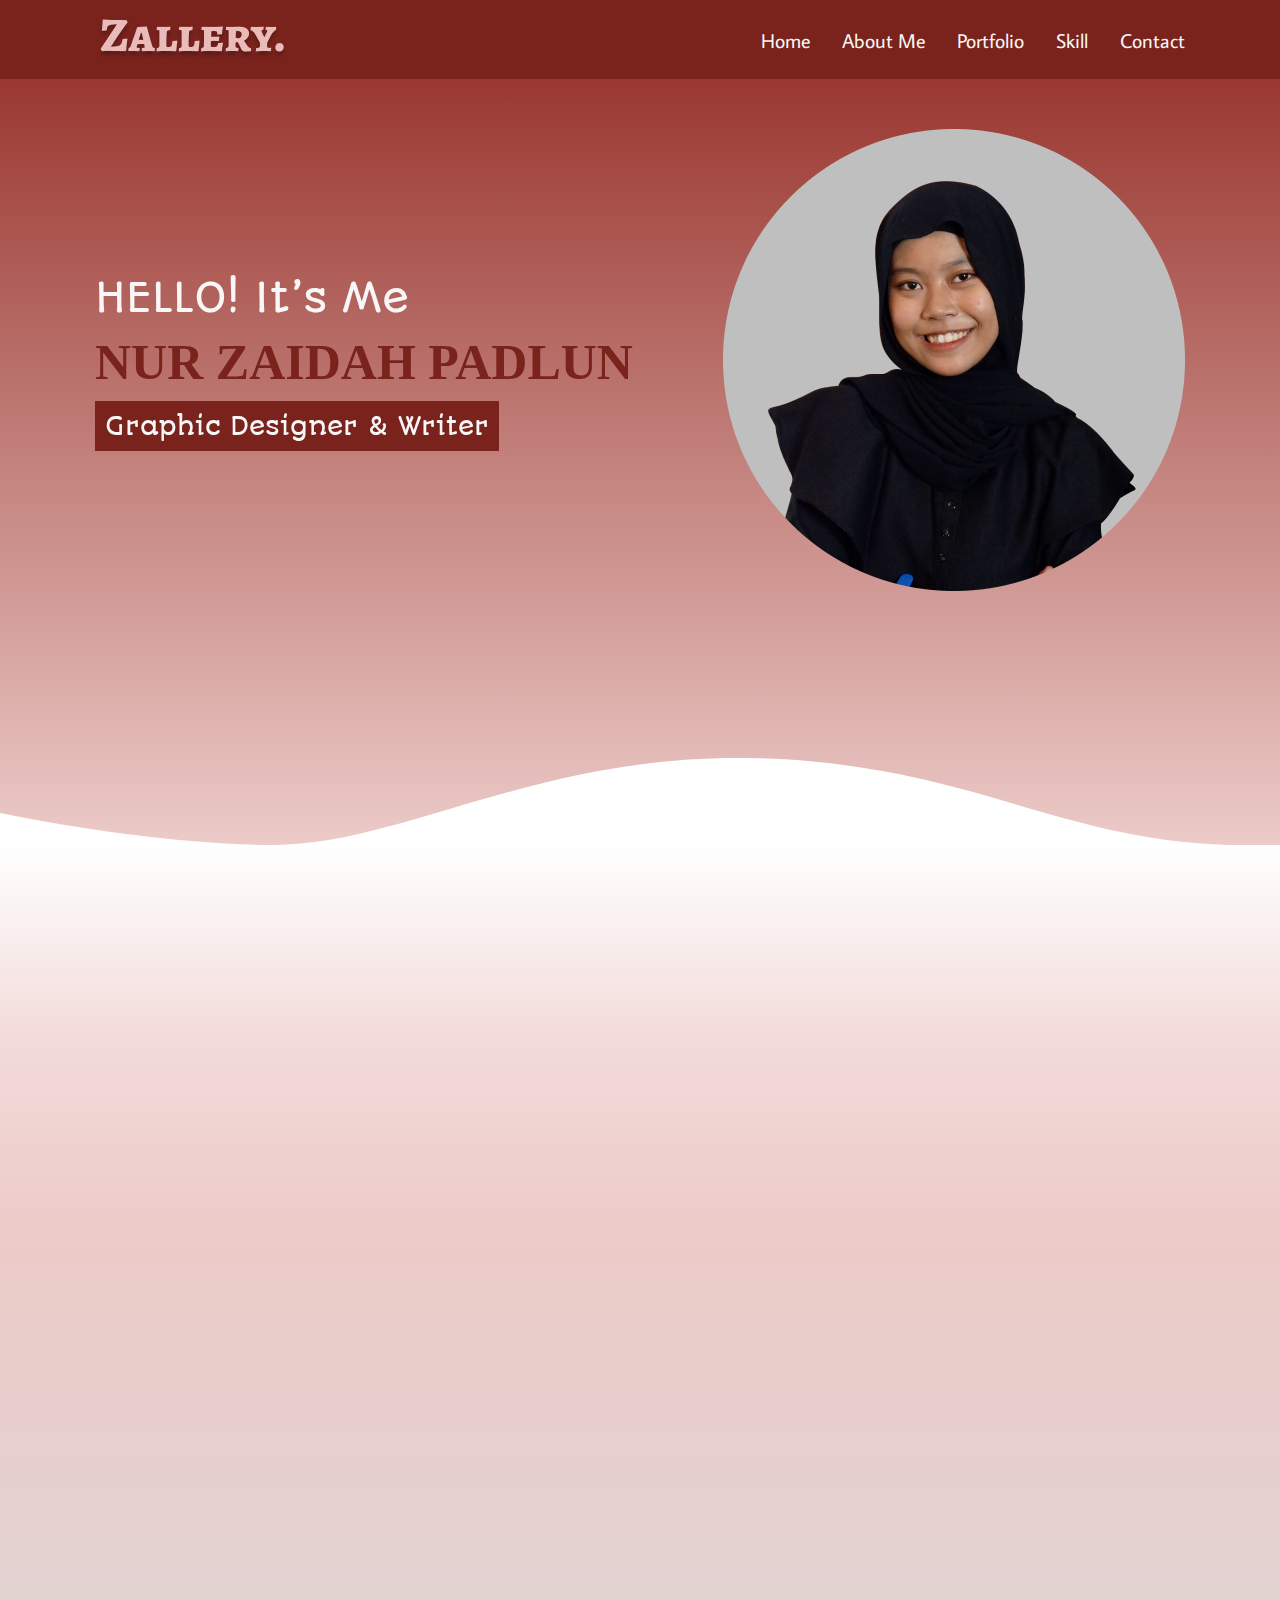
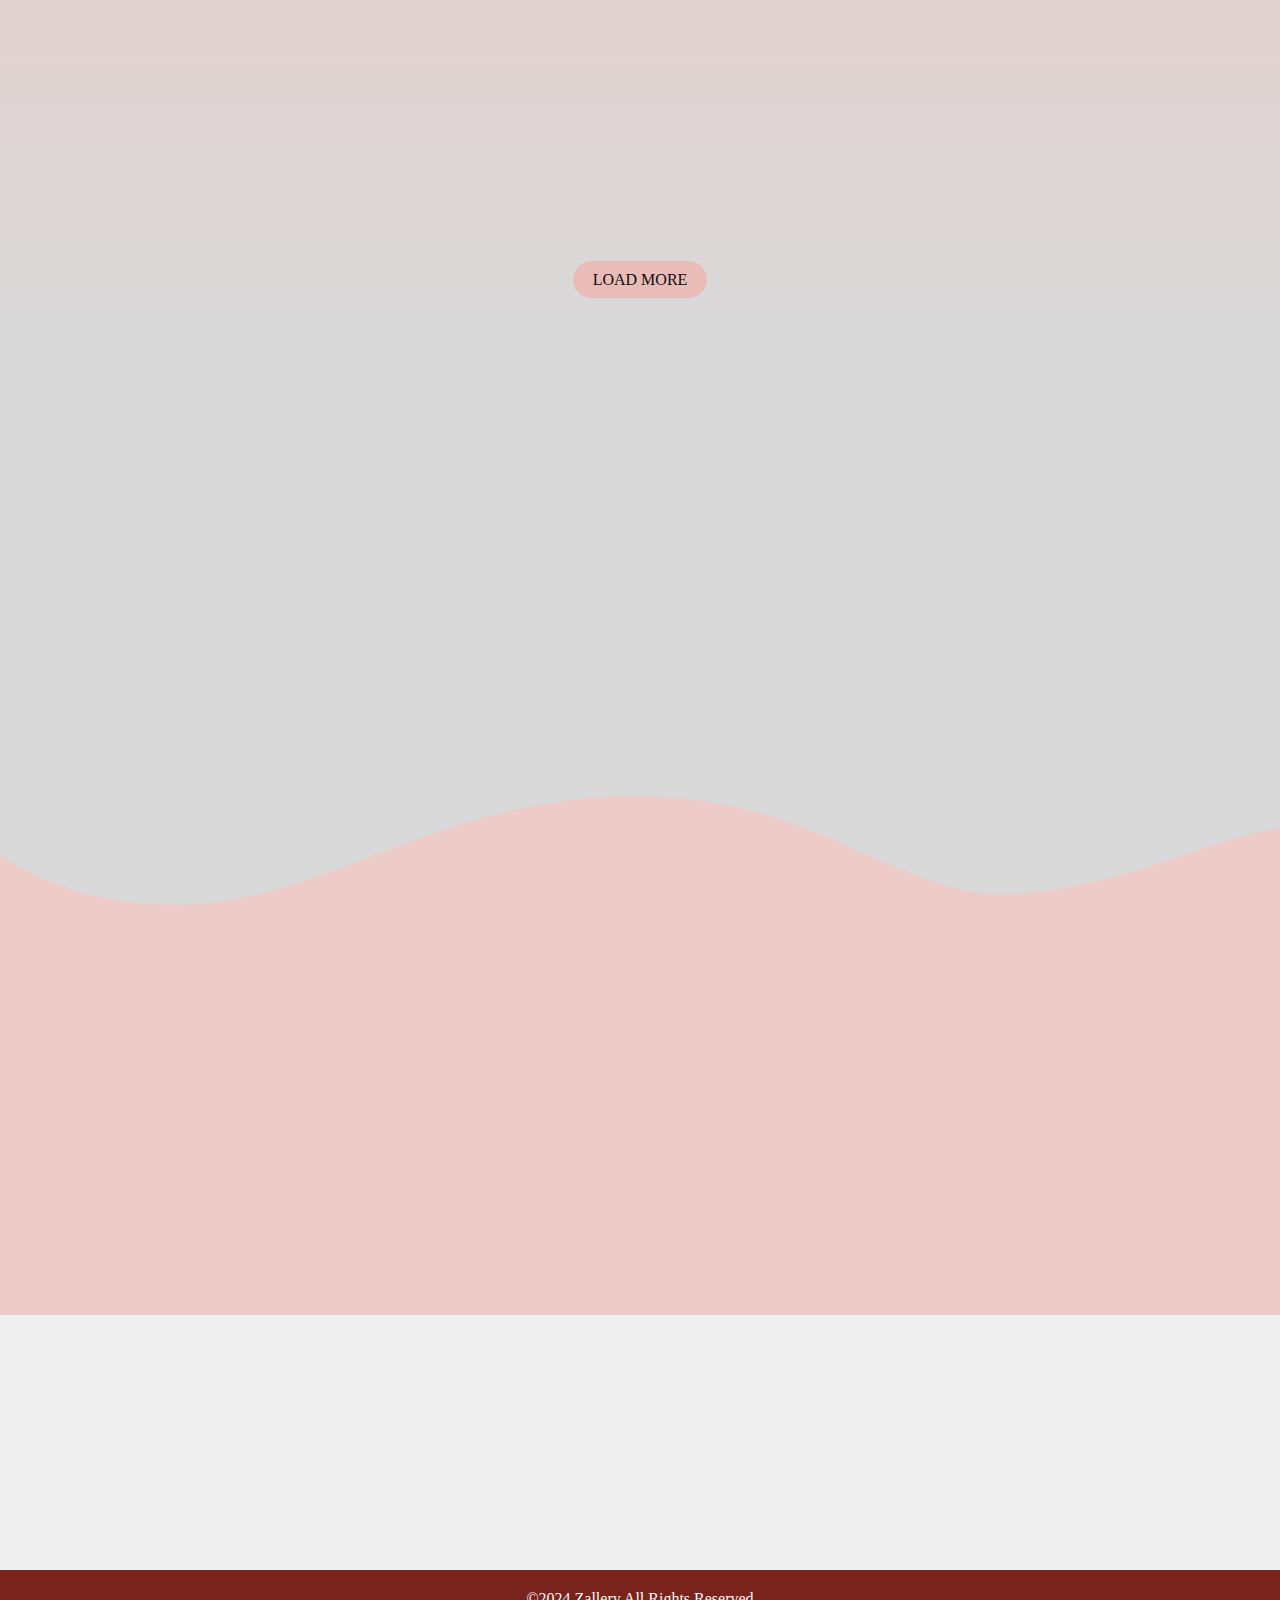
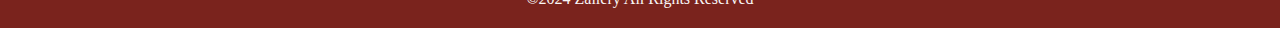
<file: index.html>
<!DOCTYPE html>
<html lang="en">
<head>
    <meta charset="UTF-8">
    <meta name="viewport" content="width=device-width, initial-scale=1.0">
    <title>Zallery - Graphic Designer & Writer</title>
    <!-- icon on header web -->
    <link rel="icon" href="/src/images/Zallery..png" /> 
    <!-- style CSS -->
    <link rel="stylesheet" href="/src/style/style.css">
    <link rel="stylesheet" href="/src/style/responsive.css">
    
    <!-- get icon  -->
    <link rel="stylesheet" href="https://cdnjs.cloudflare.com/ajax/libs/font-awesome/6.4.2/css/all.min.css"
        integrity="sha512-z3gLpd7yknf1YoNbCzqRKc4qyor8gaKU1qmn+CShxbuBusANI9QpRohGBreCFkKxLhei6S9CQXFEbbKuqLg0DA=="
        crossorigin="anonymous" referrerpolicy="no-referrer" 
    />
    <!-- AOS -->
    <link rel="stylesheet" href="https://unpkg.com/aos@next/dist/aos.css" />
</head>
<body>
  <!-- Navigation -->
    <nav class="navbar">
        <div class="container">
          <div class="nav">
            <a href="#" class="nav-brand">
              <img src="./src/images/Zallery..png" alt="">
            </a>
            <div class="nav-menu">
              <a href="#" class="nav-link">Home</a>
              <a href="#about-me" class="nav-link">About Me</a>
              <a href="#portofolio" class="nav-link">Portfolio</a>
              <a href="#skills" class="nav-link">Skill</a>
              <a href="#contact" class="nav-link">Contact</a>
            </div>
            <div class="menu-open">
              <i class="fa-solid fa-bars"></i>
            </div>
            <div class="close-menu">
              <i class="fa-solid fa-xmark"></i>
            </div>
          </div>
        </div>
    </nav>

    <!-- Hero -->
    <section id="hero">
      <div class="container">
        <div class="wrap-hero">
          <div data-aos="fade-right" data-aos-duration="1000"class="hero-left">
            <span>HELLO! It’s Me</span>
            <h3>NUR ZAIDAH PADLUN</h3>
            <span class="skill">Graphic Designer & Writer</span>
          </div>
          
          <div data-aos="fade-left"  data-aos-duration="1000"class="hero-right">
            <img src="/src/images/profile.png" alt="Profile Image">
          </div>
        </div>
      </div>
    </section>

    <section id="about-me">
      <div class="container">
        <div class="wrap-about">
          <div data-aos="fade-up"
          data-aos-duration="1000"class="content-left">
            <h3>WHO AM I?</h3>
            <p>Hello, I am Nur Zaidah Padlun, a student at the Universitas Negeri Semarang, studying Fine Arts with a concentration (DKV) in the class of 2021. I was involved in campus organizations and committees. My personality is Confident, public speaking, and reliable. I'm interested in graphic design,  copywriting, and have a hobby of writing stories.</p>
          </div>
          <div data-aos="fade-down"
          data-aos-duration="1000" class="content-right">
            <h3>EDUCATION</h3>
            <div class="logo-campus">
              <img src="/src/images/Logo Unnes.png" alt="">
            </div>
            <span>Undergraduate Bachelor of Fine Arts with a concentration (DKV) at Universitas Negeri Semarang 2021-2025 (Expected).</span>
          </div>
        </div>
      </div>
    </section>

    <!-- Portofolio -->
     <section id="portofolio"> 
      <div class="container">
        <div class="wrap-portofolio">
          <h3 data-aos="fade-right" data-aos-duration="1000">MY PORTFOLIO</h3>
          <div data-aos="zoom-in-up"
          data-aos-duration="1000" class="list-porto">
            <a href="#" class="active">DESIGN</a>
            <a href="#">PHOTOGRAPHY</a>
            <a href="#">BRANDING</a>
            <a href="#">WRITING</a>
          </div>
          <div data-aos="fade-up"
          data-aos-anchor-placement="top-bottom" data-aos-duration="1000" class="image-porto">
            <img src="/src/images/image1.png" alt="" >
            <img src="/src/images/image2.png" alt="">
            <img src="/src/images/image3.png" alt="">
          </div>
          <div class="btn-porto">
            <a href="#">LOAD MORE</a>
          </div>
        </div>
      </div>
     </section>

     <!-- Software -->
    <section id="skills">
      <div class="container">
        <div class="wrap-skills">
          <h3 data-aos="fade-up"
          data-aos-duration="1000">SOFTWARE SKILLS</h3>
          <div data-aos="fade-up"
          data-aos-anchor-placement="top-center" data-aos-duration="1000" class="col-logo">
            <div class="software">
              <img src="/src/images/illustrator.png" class="logo-skills">
              <div class="col-skill">
                <span class="title-skill">Adobe illustrator</span>
                <span class="persen-skill">90%</span>
              </div>
            </div>
            <div class="software">
              <img src="/src/images/Adobe-Photoshop-Logo-2019-2020 1.png" class="logo-skills">
              <div class="col-skill">
                <span class="title-skill">Adobe Photoshop</span>
                <span class="persen-skill">90%</span>
              </div>
            </div>
            <div class="software">
              <img src="/src/images/corel.png" class="logo-skills">
              <div class="col-skill">
                <span class="title-skill">Adobe Photoshop</span>
                <span class="persen-skill">90%</span>
              </div>
            </div>
            <div class="software">
              <img src="/src/images/paint.png" class="logo-skills">
              <div class="col-skill">
                <span class="title-skill">IbisPaintX</span>
                <span class="persen-skill">90%</span>
              </div>
            </div>
          </div>
        </div>
      </div>
    </section>

    <!--  Contact -->
      <section  id="contact">
        <div class="container">
          <div class="wrapp-contact">
            <div class="content-top">
              <h1 data-aos="fade-down" data-aos-duration="1000">WANT TO KNOW MORE?</h1>
              <h4  data-aos="fade-up" data-aos-duration="1000" >Get in touch with me</h4>
            </div>
            <div data-aos="zoom-in" data-aos-duration="1000" class="content-bottom">
              <div class="row">
                <div class="call">
                  <a href="#"><i class="fa-brands fa-whatsapp"></i></a>
                  <span>+62 8580 2345 646</span>
                </div>
                <div class="call">
                  <a href="#"><i class="fa-brands fa-instagram"></i></a>
                  <span>www.instagram.com/nurzaidh_</span>
                </div>
                <div class="call">
                  <a href="#"><i class="fa-regular fa-envelope"></i></a>
                  <span>aida.padloen17@gmail.com</span>
                </div>
              </div>
            </div>
          </div>
        </div>
      </section>
    <!-- Footer -->
    <footer>
      <div class="container">
        <div class="footer">
          <div class="top">
            <div data-aos="fade-up"
            data-aos-anchor-placement="top-bottom" data-aos-duration="1000"class="left">
              <a href="#"><img src="/src/images/Zallery..png" alt=""></a>
              <div class="sosmed">
                <a href="#"><i class="fa-brands fa-linkedin"></i></a>
                <a href="#"><i class="fa-brands fa-whatsapp"></i></a>
                <a href="#"><i class="fa-brands fa-instagram"></i></a>
                <a href="#"><i class="fa-brands fa-x-twitter"></i></a>
              </div>
            </div>
            <div data-aos="fade-up"
            data-aos-anchor-placement="center-bottom" data-aos-duration="1000" class="right">
              <div class="wrap-kategori">
                <div class="kategori">
                  <h5 class="title">PORTOFOLIO</h5>
                  <div class="sub-kategori">
                    <a href="#">Design</a>
                    <a href="#">Photography</a>
                    <a href="#">Branding</a>
                    <a href="#">Writing</a>
                  </div>
                </div>
              </div>
              <div class="wrap-kategori">
                <div class="kategori">
                  <h5>CONTACT</h5>
                  <div class="sub-kategori">
                    <a href="#">Instagram</a>
                    <a href="#">Linkedin</a>
                    <a href="#">Email</a>
                  </div>
                </div>
            </div>
            </div>
          </div>
        </div>
      </div>
    </footer>
    
    <div class="bottom">
      <div class="container">
        <p> &copy;2024 Zallery All Rights Reserved</p>
      </div>
    </div>
    <!-- AOS -->
    <script src="https://unpkg.com/aos@next/dist/aos.js"></script>
    <script>
      AOS.init();
    </script>
    <script src="./src/JS/script.js"></script>
</body>
</html>
</file>
<file: src/style/style.css>
@import url("https://fonts.googleapis.com/css2?family=Roboto:ital,wght@0,100;0,300;0,400;0,500;0,700;0,900;1,100;1,300;1,400;1,500;1,700;1,900&display=swap");
@import url("https://fonts.googleapis.com/css2?family=Autour+One&family=Roboto:ital,wght@0,100;0,300;0,400;0,500;0,700;0,900;1,100;1,300;1,400;1,500;1,700;1,900&display=swap");
@import url("https://fonts.googleapis.com/css2?family=Autour+One&family=Average+Sans&family=Roboto:ital,wght@0,100;0,300;0,400;0,500;0,700;0,900;1,100;1,300;1,400;1,500;1,700;1,900&display=swap");
@import url('https://fonts.googleapis.com/css2?family=Road+Rage&display=swap');
* {
  box-sizing: border-box;
  margin: 0;
  padding: 0;
}
html {
  scroll-behavior: smooth;
}
body{
  overflow-x: hidden;
}
:root {
  --primary: #7a231d;
  --secondary: #eccbc8;
  --light: #f8f6f6;
  --black: #0c0c0c;
  --abu: #efefef;
}
.container {
  max-width: 1440px;
  margin-inline: auto;
  padding-inline: 95px;

}

ul,
li {
  list-style: none;
  padding: 0;
}

a {
  text-decoration: none;
}
/* style navbar */
.navbar{
  position: sticky;
  top: 0;
  z-index: 10;
  padding-block: 18px;
}
nav {
  background-color: var(--primary);
}
.nav {
  display: flex;
  justify-content: space-between;
  align-items: center;
}

.nav .container {
  position: relative;
}

.nav .nav-brand {
  display: inline-flex;
}
.nav .nav-brand img {
  max-width: 200px;
  width: 100%;
}

.nav .nav-menu {
  display: flex;
  align-items: center;
  gap: 32px;
}
.nav a {
  color: var(--light);
  font-size: 20px;
  font-family: "Average Sans", sans-serif;
}
.close-menu,
.menu-open {
  display: none;
  color: var(--secondary);
  font-size: 20px;
}

@media screen and (max-width: 768px) {
  .menu-open {
    display: block;
  }
  .nav-menu a{
    color: var(--black);
  }
  .nav-menu {
    position: fixed;
    z-index: 10;
    top: 79px;
    width: 100%;
    left: -100%;
    height: 50%;
    padding-inline: 20px;
    text-align: center;
    background: var(--secondary);
    flex-direction: column;
    transition: left 0.5s ease;
    gap: 30px;
    justify-content: center;
    align-items: center;
    gap: 20px;
  }

  .nav-menu.active {
    left: 0px;
  }
  .menu-open.hide {
    display: none;
  }
  .close-menu.show {
    display: block;
    color: var(--secondary);
    font-size: 20px;
  }
}
/* close navbar style */

/* Hero */
#hero {
  background: url(/src/images/hero.svg) no-repeat center top;
  background-size: cover;
  padding-bottom: 200px;
  
}


.wrap-hero {
  display: flex;
  justify-content: space-between;
  padding-block: 50px;
  align-items: center;
  position: relative;
  z-index: 1;
}

.hero-left {
  display: flex;
  flex-direction: column;
  gap: 10px;
}

.hero-left span {
  font-size: 40px;
  font-family: "Autour One", system-ui;
  color: var(--light);
}

.hero-left h3 {
  font-size: 50px;
  color: var(--primary);
}

.hero-left .skill {
  background-color: var(--primary);
  font-size: 24px;
  padding: 10px;
  color: var(--light);
  width: fit-content;
}
.hero-right{
  width: 462px;
  height: auto;
}
.hero-right img{
  width: 100%;
  height: auto;
}
/* end styling hero */

/* about me */
#about-me, #portofolio, #skills{
  padding-block: 50px;
}
#about-me{
  background: linear-gradient(180deg, #FFFFFF, #F2DBDA, #ECCBC8);
}
.wrap-about{
    display: flex;
    justify-content: space-between;
    gap: 30px
}
.wrap-about .content-left{
    width: 642px;
}
.wrap-about .content-left h3, .wrap-about .content-right h3{
    font-size: 40px;
    color: var(--black);
    margin-bottom: 15px;
}
.wrap-about .content-left p{
    font-size: 25px;
    color: #9A3831;
}

.wrap-about .content-right{
    width: 410px;
    align-items: center;
    display: flex;
    flex-direction: column;
}

.wrap-about .content-right span{
    width: 300px;
    font-size: 20px;
    color: #9A3831;
    text-align: center;
}


/* Portofolio */

#portofolio{
  background: linear-gradient(180deg, #ECCBC8, #D9D9D9);
}
.wrap-portofolio{
  display: flex;
  flex-direction: column;
  align-items: center;
  gap: 20px;
  flex-wrap: wrap;
}
.wrap-portofolio h3{
  font-family: "Roboto", sans-serif;
  font-size: 50px;
  text-align: center;
  color: #7A231D;
}
.wrap-portofolio .list-porto{
  display: flex;
  gap: 50px;
  justify-content: center;
  flex-wrap: wrap;

}
.wrap-portofolio .list-porto a{
  color: var(--black);
}
.wrap-portofolio .list-porto .active{
  font-weight: bold;
}
.wrap-portofolio .image-porto{
  display: flex;
  justify-content: space-between;
  align-items: center; 
  gap: 20px;
  flex-wrap: wrap;
}
.btn-porto{
  margin-top: 10px;
}
.btn-porto a{
  padding: 10px;
  background-color: #E9BCB9;
  border-radius: 50px;
  padding : 10px 20px; 
  color: var(--black);

}

/* end style portofolio */

/* Software Skills */

#skills{
  background: linear-gradient(180deg, #D9D9D9, #D9D9D9);
  padding-bottom: 300px;
  
}

.wrap-skills h3{
  font-size: 50px;
  color: var(--black);
  font-family: "Roboto", sans-serif;
  text-align: center;

}
.wrap-skills .col-logo{
  display: flex;
  flex-wrap: wrap;
  justify-content: center;
  gap: 50px;
  margin-top: 50px;
}
.wrap-skills 
.software{
  font-family: "Roboto", sans-serif;
  width: fit-content;
  display: flex;
  flex-direction: column;
  align-items: center;
  gap: 10px;
  margin-bottom: 20px;
}
.software .logo-skills{
  width: 140px;
  height: auto;
}
.software .col-skill{
  display: flex;
  flex-direction: column;
  justify-content: center;
}
.software .col-skill span{
  display: block;
}
.software .col-skill .title-skill{
  font-style: italic;
  font-size: 25px;
}
.software .col-skill .persen-skill{
  font-size: 40px;
  font-weight: bold;
  text-align: center;
}

/* end style software  */
/* Style Contact */
#contact {
  background: url(/src/images/contact.png) no-repeat center top;
  background-size: cover;
  padding-top: 200px;
  padding-bottom: 20px;
  margin-top: -250px; 
  
}
.wrapp-contact .content-top{
  font-family: "Road Rage", sans-serif;
  font-size: 80px;
  color: var(--primary);
  text-align: center;
}
.wrapp-contact .content-top h4{
  color: var(--black);
  font-family: "Autour One", system-ui;
  font-size: 40px;
}
.wrapp-contact .content-bottom .row{
  display: flex;
  flex-wrap: wrap;
  justify-content: space-between;
  font-size: 20px;
}
.wrapp-contact .content-bottom .row .call{
  display: flex;
  flex-direction: column;
  width: fit-content;
  align-items: center;
  gap: 20px;
  margin-top: 30px;
}
.wrapp-contact .content-bottom .row .call a i{
  font-size: 30px;
  text-align: center;
  color: var(--light);
}


/* Footer style */
footer {
  background-color: var(--abu);
}
.footer {
  padding-block: 30px;
}

.top {
  display: flex;
  justify-content: space-between;
}

.left {
  display: flex;
  flex-direction: column;
  justify-content: space-between;
  gap: 10px;
}

.left .sosmed a {
  font-size: 40px;
  color: var(--black);
  margin-right: 10px;
}

.right {
  display: flex;
  gap: 100px;
}

.wrap-kategori {
  display: flex;
  flex-direction: column;
}
.kategori h5 {
  margin-bottom: 10px;
  font-size: 25px;
  font-weight: bold;
}
.sub-kategori {
  display: flex;
  flex-direction: column;
  gap: 15px;
}
.sub-kategori a {
  color: var(--black);
  font-size: 25px;
}

.bottom {
  background-color: var(--primary);
  padding-block: 20px;
}
.bottom p {
  color: var(--light);
  text-align: center;
}



/* end styling footer */
</file>
<file: src/style/responsive.css>
@media screen and (max-width: 1440px){
  #hero{
    padding-bottom: 200px;
  }
}
@media screen and (max-width: 1024px){
  .wrap-portofolio .image-porto{
    justify-content: center;
  }
  #hero{
    padding-bottom: 90px;
  }
}
@media screen and (max-width: 768px) {
  /* hero */
  .wrap-hero{
    flex-direction: column;
    gap: 30px;
  }
  .wrap-hero .hero-left{
    align-items: center;
  }
   .hero-right{
    width: 250px;
    height: auto;
    padding-bottom: 50px;
  }
  .hero-right img{
    width: 100%;
    height: auto;
  }
  .container {
    padding-inline: 50px;
  }
  .top {
    flex-direction: column;
    align-items: center;
    gap: 50px;
  }
  .wrapp-contact .content-top{
    font-size: 70px;
  }
  .wrapp-contact .content-top h4{
    font-size: 30px;
  }

  /* Footer */

}
@media screen and (max-width: 425px) {
  .container {
    padding-inline: 30px;
  }
  .wrap-hero .hero-left .skill{
    font-size: 20px;
  }
  .wrap-hero .hero-left h3{
    text-align: center;
  }
  .right {
    flex-direction: column;
    align-items: center;
    gap: 50px;
  }
  .sub-kategori {
    text-align: center;
  }
  /* About Me */
  .wrap-about {
    flex-direction: column;
    justify-content: center;
    align-items: center;
  }
  .wrap-about .content-left {
    width: 342px;
    display: flex;
    flex-direction: column;
    align-items: center;
    text-align: center;
  }

  .wrap-about .content-right {
    width: 242px;
  }

  .wrap-portofolio .list-porto{
    gap: 20px;
    flex-wrap: wrap;
  }
  .wrap-portofolio .image-porto{
    justify-content: center;
  }

  .wrapp-contact .content-bottom .row{
    justify-content: center;
  }

  .wrapp-contact .content-top{
    font-size: 50px;
  }
  .wrapp-contact .content-top h4{
    font-size: 15px;
  }

}

@media screen and (max-width: 375px) {
  .wrap-hero .hero-left h3{
    text-align: center;
    font-size: 30px;
  }
  .wrap-hero .hero-left .skill{
    font-size: 16px;
  }
  .hero-left span{
    font-size: 20px;
  }
}

@media screen and (max-width: 320px){
  .container{
    padding-inline:20px;
  }
  .wrap-portofolio .image-porto img{
    width: 100%;
    height: auto;
  }

}
</file>
